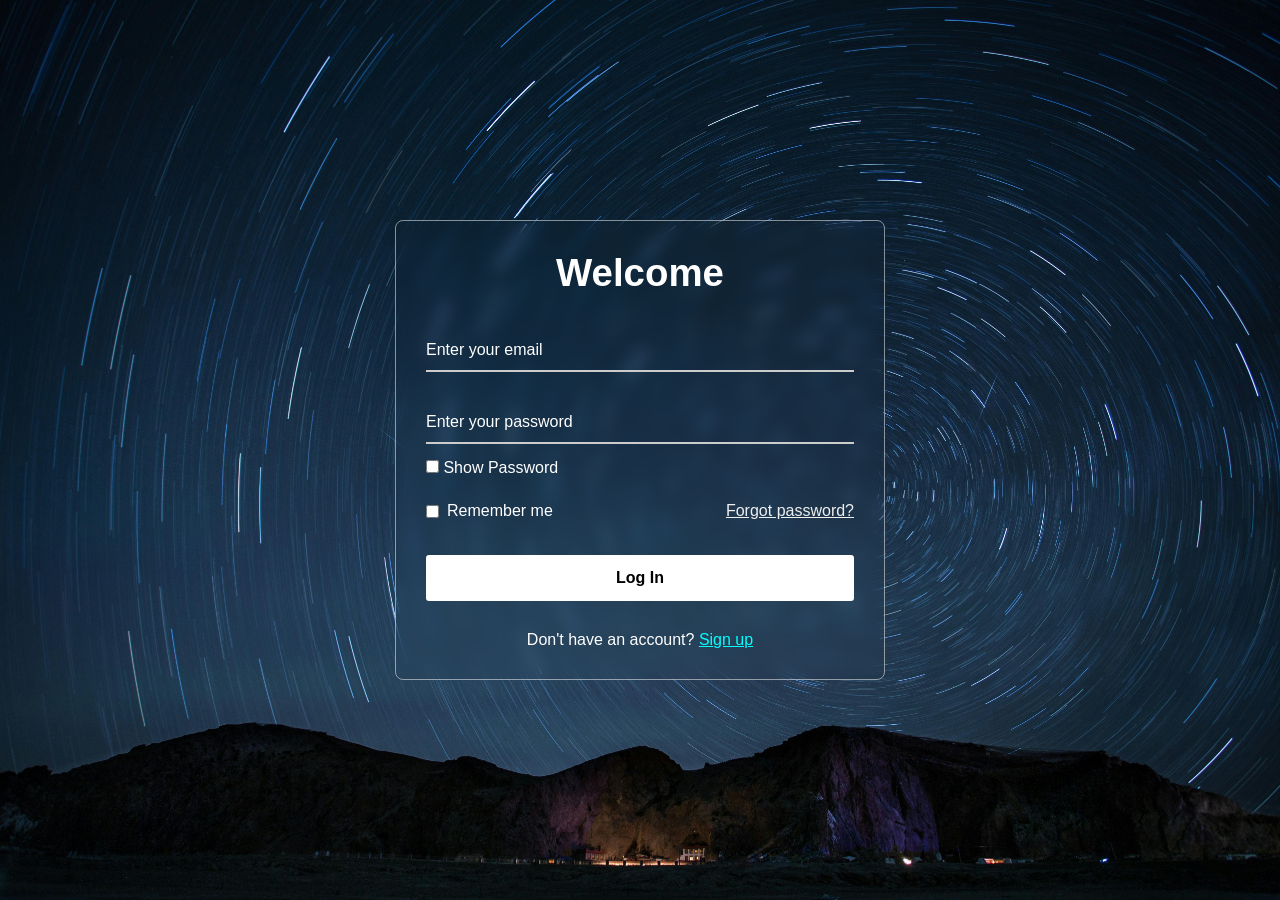
<file: index.html>
<!DOCTYPE html>
<html lang="en">
<head>
    <meta charset="UTF-8">
    <meta name="viewport" content="width=device-width, initial-scale=1.0">
    <title>Glass Morphism Login Form</title>
    <link rel="stylesheet" href="style.css">
</head>
<body>
    <div class="wrapper">
        <form action="download.html">
            <h2>Welcome</h2>
            <div class="input-field">
                <input type="text" required>
                <label>Enter your email</label>
            </div>

            <div class="input-field">
                <input type="password" id="password" name="password" required>
                <label>Enter your password</label>
            </div>

            <div class="show-password">
                <label>
                    <input type="checkbox" onclick="togglePassword()"> Show Password
                </label>
            </div>

            <div class="forget">
                <label for="remember">
                    <input type="checkbox" id="remember">
                    <p>Remember me</p>
                </label>
                <a href="./reset.html">Forgot password?</a>
            </div>
            <button type="submit">Log In</button>
            <div class="register">
                <p>
                    Don't have an account?
                    <a href="./sign up.html" style="color: aqua;">Sign up</a>
                </p>
            </div>
        </form>
    </div>

    <script>
        function togglePassword() {
            var passwordField = document.getElementById("password");
            passwordField.type = passwordField.type === "password" ? "text" : "password";
        }
    </script>

</body>
</html>
</file>
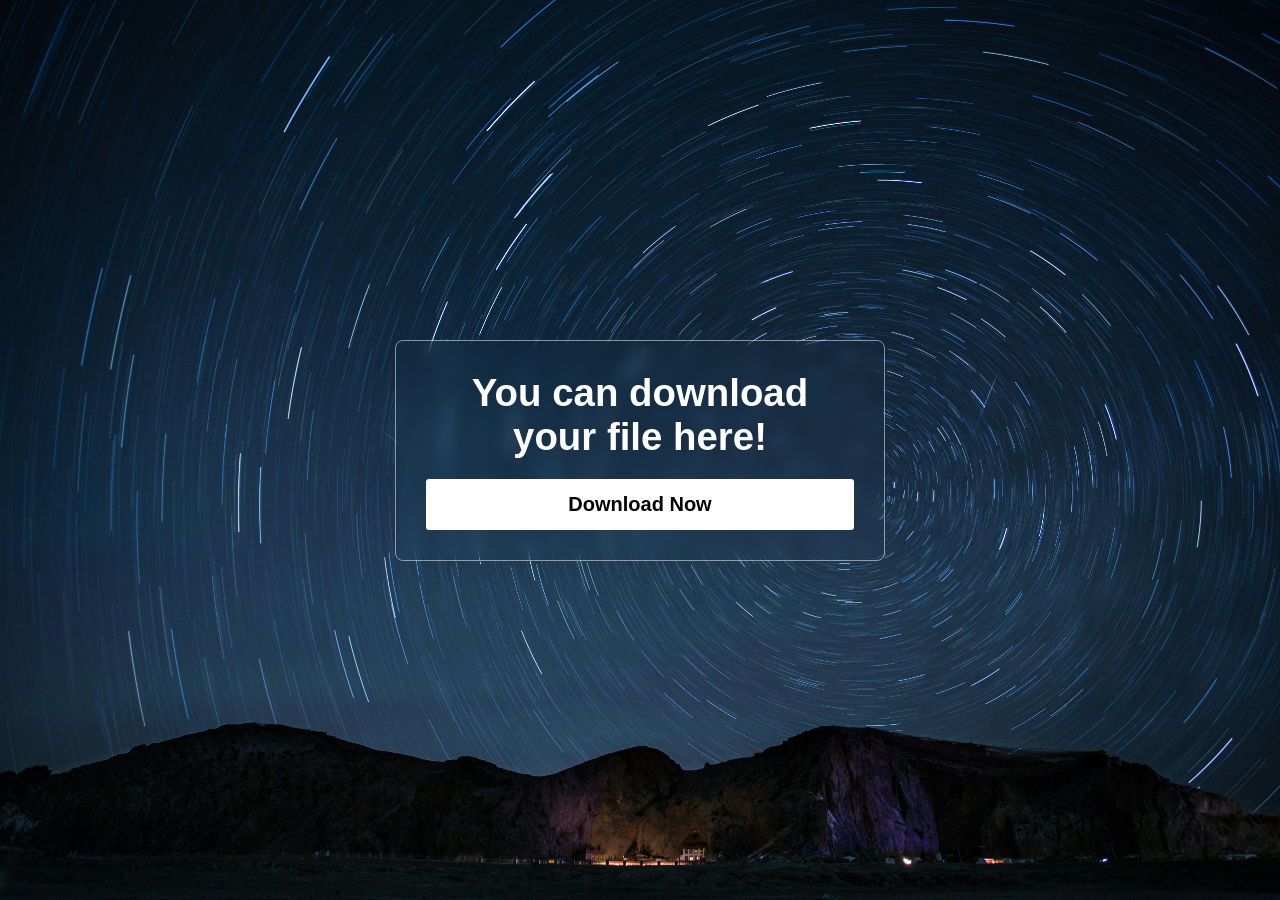
<file: download.html>
<!DOCTYPE html>
<html lang="en">

<head>
    <meta charset="UTF-8">
    <meta name="viewport" content="width=device-width, initial-scale=1.0">
    <title>Thank You</title>
    <link rel="stylesheet" href="style.css">
</head>

<body>
    <div class="wrapper">
        <form action="./index.html">

            <h2>You can download your file here!</h2>

            <a id="download" href="./Glass Morphism Login Form.zip" download="Glass Morphism Forms.zip">Download Now</a>

        </form>
    </div>

</body>

</html>
</file>
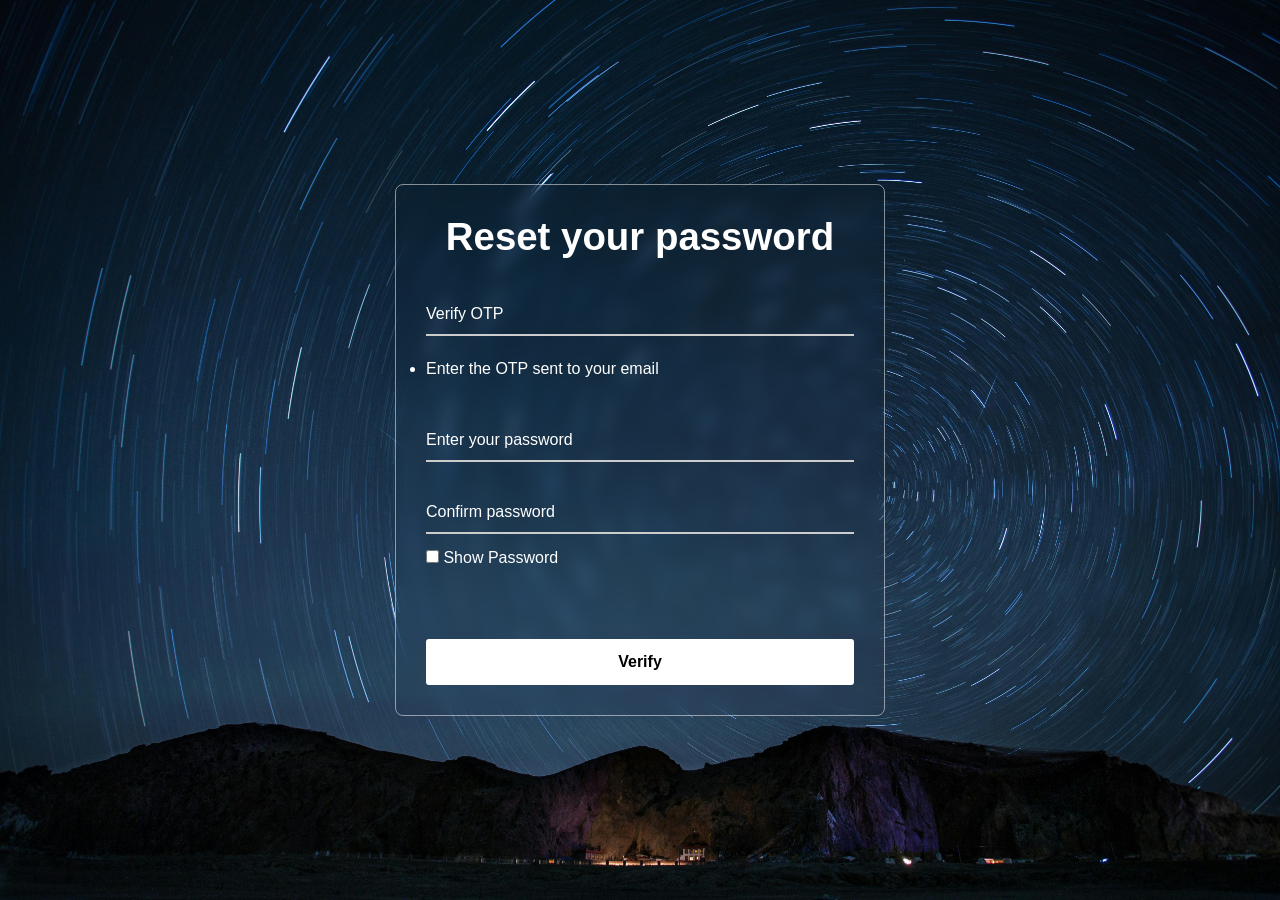
<file: OTP.html>
<!DOCTYPE html>
<html lang="en">

<head>
    <meta charset="UTF-8">
    <meta name="viewport" content="width=device-width, initial-scale=1.0">
    <title>Final Step</title>
    <link rel="stylesheet" href="style.css">
</head>

<body>
    <div class="wrapper">
        <form action="./index.html">

            <h2>Reset your password</h2>

            <div class="input-field">
                <input type="number" required>
                <label>Verify OTP</label>
            </div>

            <ul>
                <li style="text-align: left; margin-top: 1vh; margin-bottom: 3vh;">Enter the OTP sent to your email</li>
            </ul>

            <div class="input-field">
                <input type="password" id="password1" name="password" required>
                <label>Enter your password</label>
            </div>

            <div class="input-field">
                <input type="password" id="password2" name="password" required>
                <label>Confirm password</label>
            </div>

            <div class="show-password">
                <label>
                    <input type="checkbox" onclick="togglePassword()"> Show Password
                </label>
            </div>

            <button type="submit" style="margin-top: 8vh;">Verify</button>

            <script>
                function togglePassword() {
                    var passwordField1 = document.getElementById("password1");
                    var passwordField2 = document.getElementById("password2");
                    var type = passwordField1.type === "password" ? "text" : "password";
        
                    passwordField1.type = type;
                    passwordField2.type = type;
                }
            </script>
        
        </form>
    </div>
    
</body>

</html>
</file>
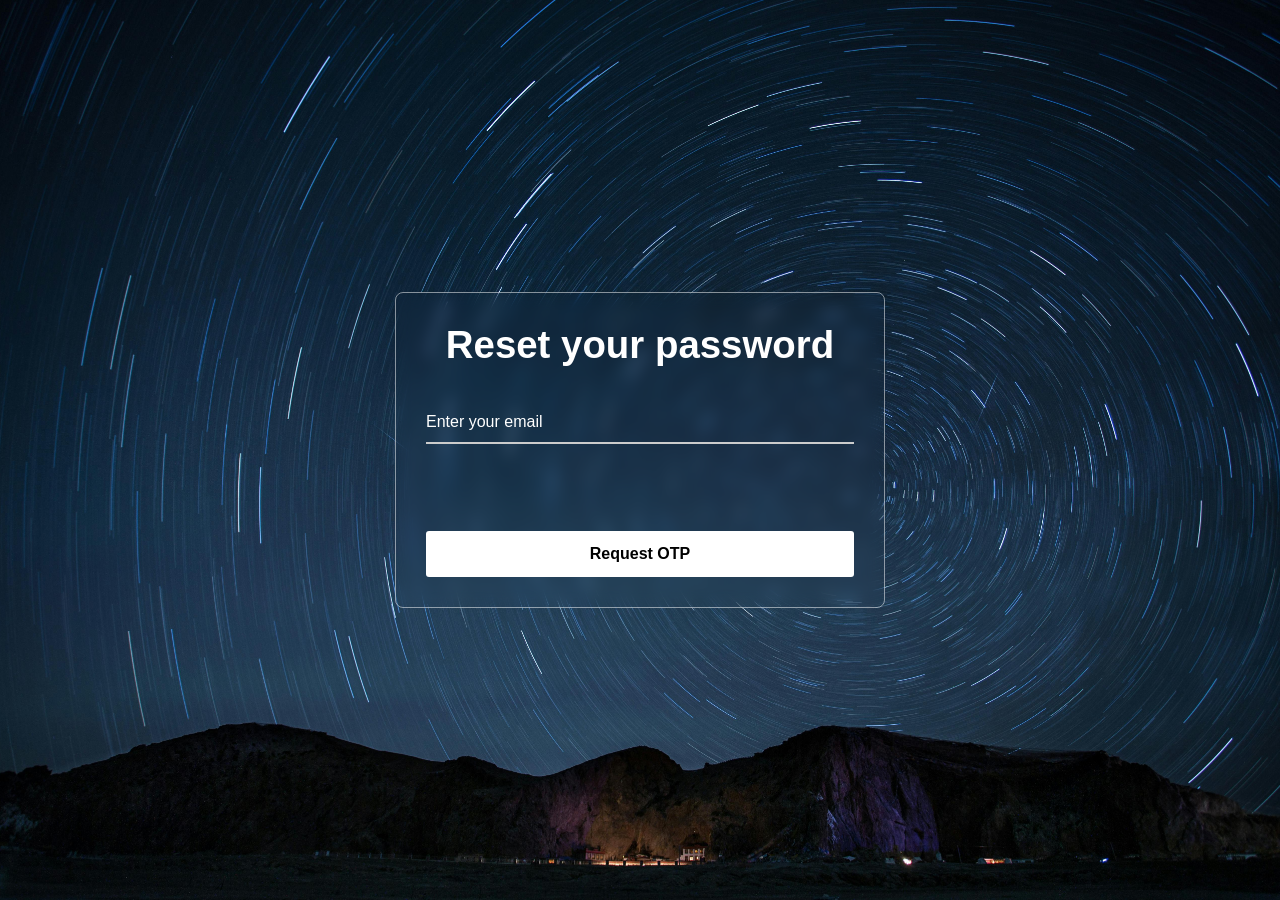
<file: reset.html>
<!DOCTYPE html>
<html lang="en">

<head>
    <meta charset="UTF-8">
    <meta name="viewport" content="width=device-width, initial-scale=1.0">
    <title>Reset Password</title>
    <link rel="stylesheet" href="style.css">
</head>

<body>
    <div class="wrapper">
        <form action="./OTP.html">

            <h2>Reset your password</h2>

            <div class="input-field">
                <input type="text" required>
                <label>Enter your email</label>
            </div>

            <button type="submit" style="margin-top: 8vh;">Request OTP</button>

        </form>
    </div>
    
</body>

</html>
</file>
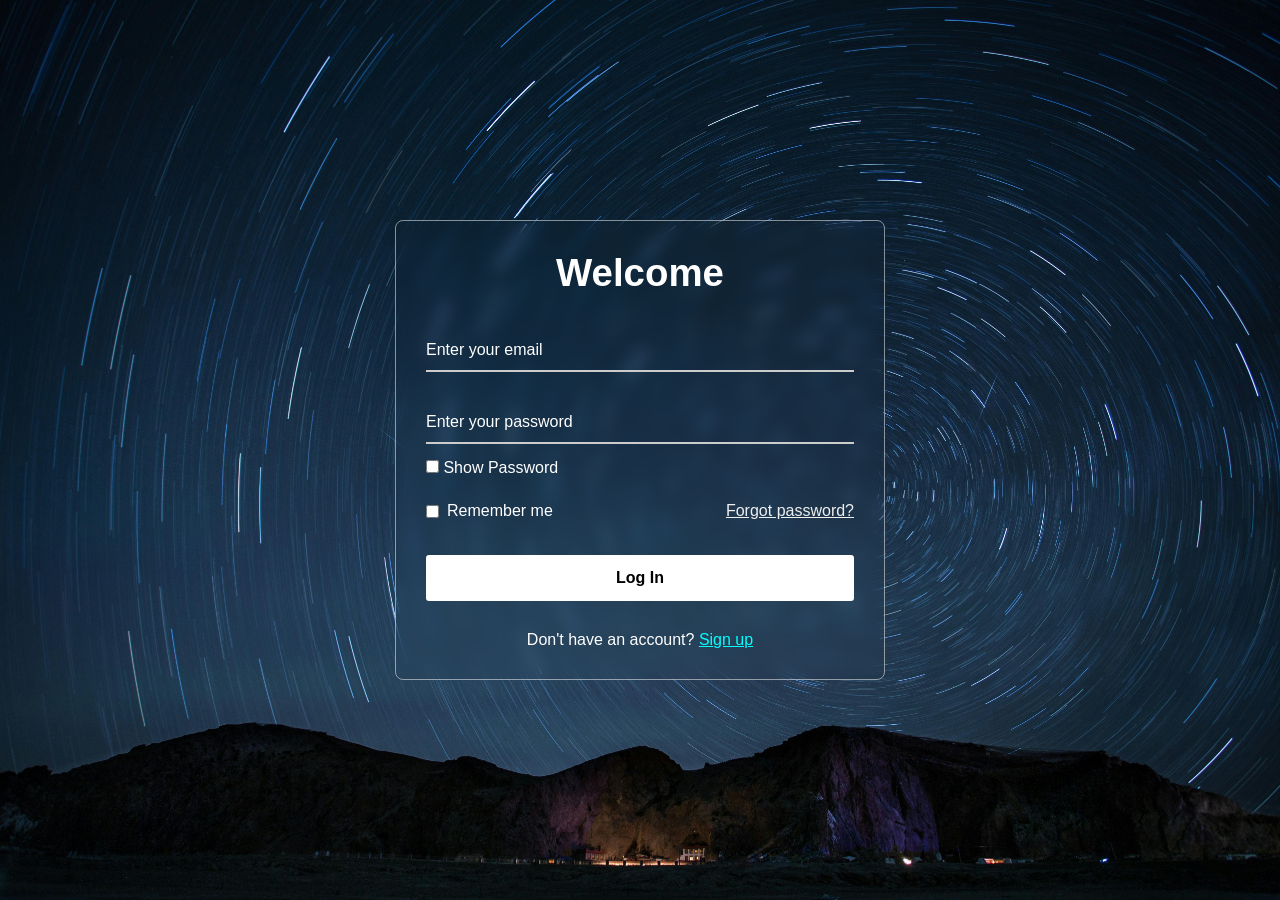
<file: sign in.html>
<!DOCTYPE html>
<html lang="en">
<head>
    <meta charset="UTF-8">
    <meta name="viewport" content="width=device-width, initial-scale=1.0">
    <title>Glass Morphism Login Form</title>
    <link rel="stylesheet" href="style.css">
</head>
<body>
    <div class="wrapper">
        <form action="download.html">
            <h2>Welcome</h2>
            <div class="input-field">
                <input type="text" required>
                <label>Enter your email</label>
            </div>

            <div class="input-field">
                <input type="password" id="password" name="password" required>
                <label>Enter your password</label>
            </div>

            <div class="show-password">
                <label>
                    <input type="checkbox" onclick="togglePassword()"> Show Password
                </label>
            </div>

            <div class="forget">
                <label for="remember">
                    <input type="checkbox" id="remember">
                    <p>Remember me</p>
                </label>
                <a href="reset.html">Forgot password?</a>
            </div>
            <button type="submit">Log In</button>
            <div class="register">
                <p>
                    Don't have an account?
                    <a href="sign up.html" style="color: aqua;">Sign up</a>
                </p>
            </div>
        </form>
    </div>

    <script>
        function togglePassword() {
            var passwordField = document.getElementById("password");
            passwordField.type = passwordField.type === "password" ? "text" : "password";
        }
    </script>

</body>
</html>
</file>
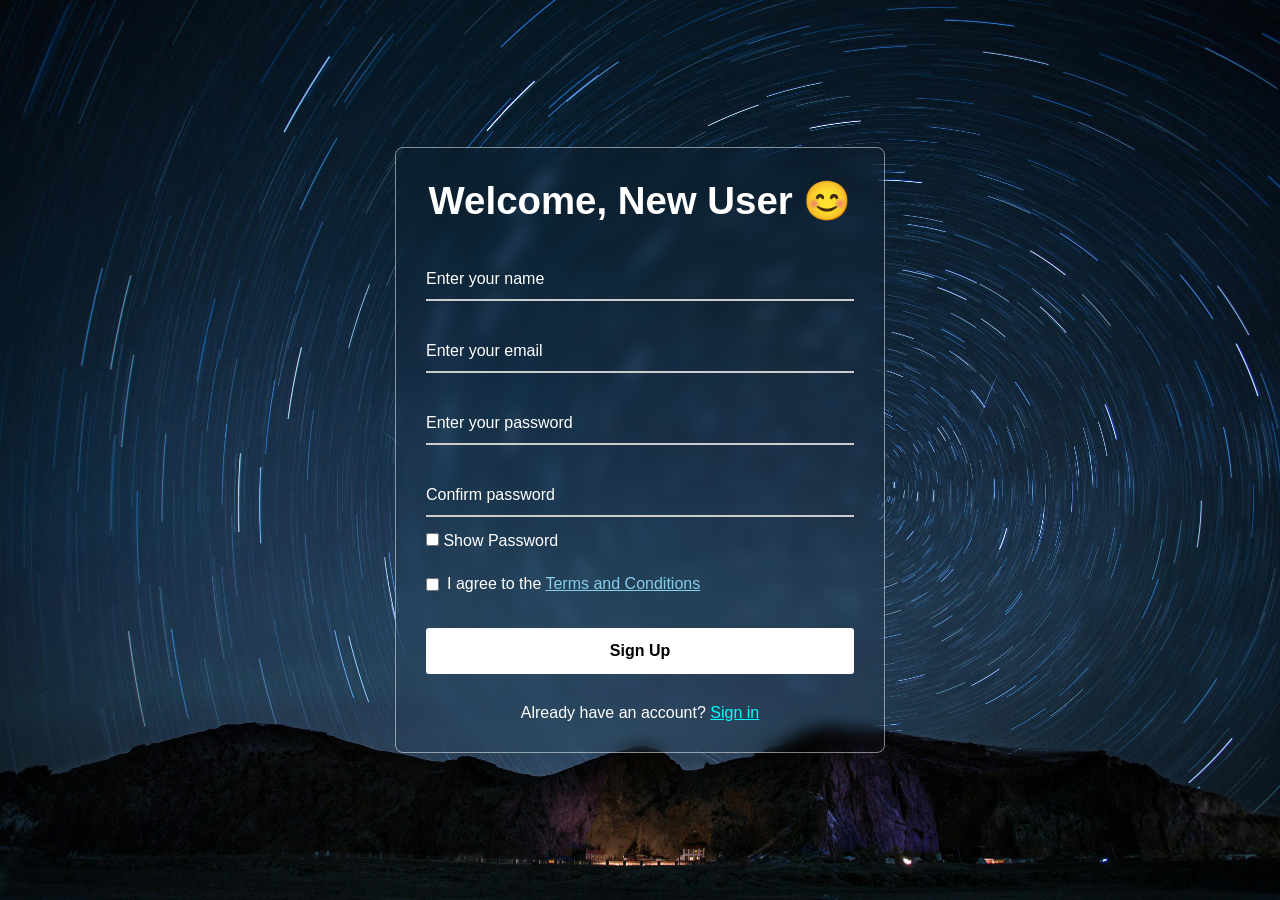
<file: sign up.html>
<!DOCTYPE html>
<html lang="en">

<head>
    <meta charset="UTF-8">
    <meta name="viewport" content="width=device-width, initial-scale=1.0">
    <title>Glass Morphism Register Form</title>
    <link rel="stylesheet" href="style.css">
</head>

<body>
    <div class="wrapper">
        <form action="./thanks.html">
            <h2>Welcome, New User 😊</h2>
            <div class="input-field">
                <input type="text" required>
                <label>Enter your name</label>
            </div>

            <div class="input-field">
                <input type="text" required>
                <label>Enter your email</label>
            </div>

            <div class="input-field">
                <input type="password" id="password1" name="password" required>
                <label>Enter your password</label>
            </div>

            <div class="input-field">
                <input type="password" id="password2" name="password" required>
                <label>Confirm password</label>
            </div>

            <div class="show-password">
                <label>
                    <input type="checkbox" onclick="togglePassword()"> Show Password
                </label>
            </div>

            <div class="forget">
                <label for="remember">
                    <input type="checkbox" id="remember" required>
                    <p>I agree to the <a href="./T&C.txt" style="color: skyblue;" target="_blank">Terms
                            and Conditions</a></p>
                </label>
            </div>
            <button type="submit">Sign Up</button>
            <div class="register">
                <p>
                    Already have an account?
                    <a href="./index.html" style="color: aqua;">Sign in</a>
                </p>
            </div>
        </form>
    </div>

    <script>
        function togglePassword() {
            var passwordField1 = document.getElementById("password1");
            var passwordField2 = document.getElementById("password2");
            var type = passwordField1.type === "password" ? "text" : "password";

            passwordField1.type = type;
            passwordField2.type = type;
        }
    </script>

</body>

</html>
</file>
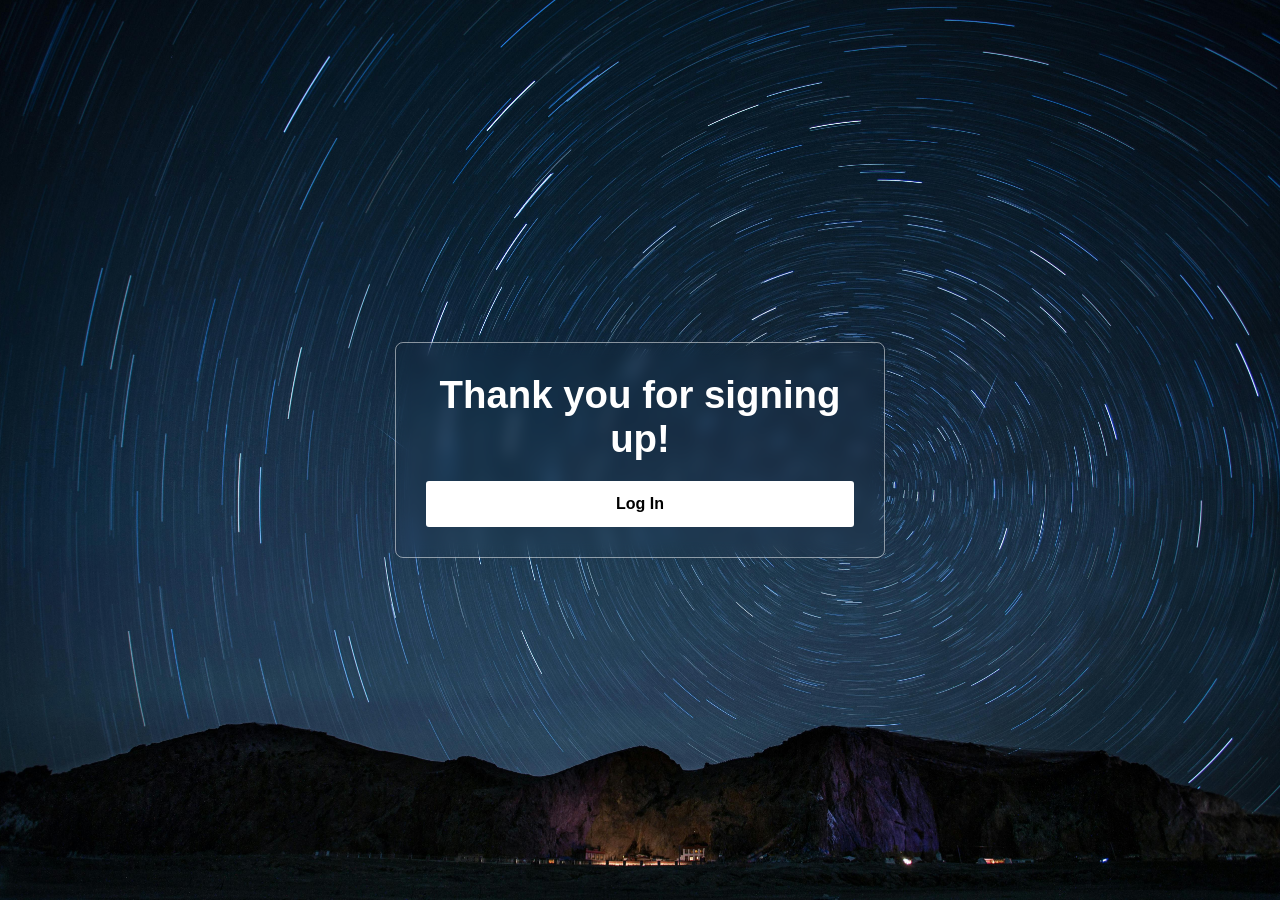
<file: thanks.html>
<!DOCTYPE html>
<html lang="en">

<head>
    <meta charset="UTF-8">
    <meta name="viewport" content="width=device-width, initial-scale=1.0">
    <title>Thank You</title>
    <link rel="stylesheet" href="style.css">
</head>

<body>
    <div class="wrapper">
        <form action="./index.html">

            <h2>Thank you for signing up!</h2>

            <button type="submit">Log In</button>

        </form>
    </div>

</body>

</html>
</file>
<file: style.css>
* {
    margin: 0;
    padding: 0;
    box-sizing: border-box;
    font-family: sans-serif
}

body {
    width: 100%;
    display: flex;
    align-items: center;
    justify-content: center;
    min-height: 100dvh;
    padding: 0 10px;
    color: white;
}

body::before {
    content: "";
    position: absolute;
    width: 100%;
    height: 100%;
    background: url(pexels-instawally-169789.jpg);
    background-size: cover;
    background-position: center;
    background-repeat: no-repeat;
    z-index: -1;
}

.wrapper {
    width: 490px;
    border-radius: 8px;
    padding: 30px;
    text-align: center;
    border: 1px solid #ffffff80;
    backdrop-filter: blur(8px);
}

form {
    display: flex;
    flex-direction: column;
}

h2 {
    font-size: 2.4rem;
    margin-bottom: 20px;
    color: #fff;
}

.input-field {
    position: relative;
    border-bottom: 2px solid #ccc;
    margin: 15px 0;
}

.input-field label {
    position: absolute;
    color: #fff;
    top: 50%;
    left: 0;
    transform: translateY(-50%);
    font-size: 16px;
    pointer-events: none;
    transition: 0.15s ease;
}

.input-field  input {
    width: 100%;
    height: 40px;
    color: #fff;
    background: transparent;
    border: none;
    outline: none;
    font-size: 16px;
}

.input-field input:focus~label,
.input-field input:valid~label {
    font-size: 0.8rem;
    top: 10px;
    transform: translateY(-120%);
}

.forget {
    display: flex;
    align-items: center;
    justify-content: space-between;
    margin: 25px 0 35px 0;
    color: #fff;
}

#remember {
    accent-color: #fff;
}

.show-password {
    text-align: left;
}

.forget label {
    display: flex;
    align-items: center;
}

.forget label p {
    margin-left: 8px;
}

.wrapper a {
    color: #efefef;
    text-decoration: underline;
}

button {
    background: #fff;
    color: #000;
    font-weight: 600;
    border: none;
    padding: 12px 20px;
    cursor: pointer;
    border-radius: 3px;
    font-size: 16px;
    border: 2px solid transparent;
    transition: 0.3s ease;
}

#download {
    background: #fff;
    color: #000;
    font-weight: 600;
    border: none;
    padding: 12px 20px;
    cursor: pointer;
    border-radius: 3px;
    font-size: 20px;
    border: 2px solid transparent;
    transition: 0.3s ease;
    text-decoration: none;
}

.register {
    text-align: center;
    margin-top: 30px;
    color: #fff;
}

/* For Chrome, Safari, Edge, Opera */
input[type=number]::-webkit-outer-spin-button,
input[type=number]::-webkit-inner-spin-button {
  -webkit-appearance: none;
  margin: 0;
}

/* For Firefox */
input[type=number] {
  -moz-appearance: textfield;
}
</file>
